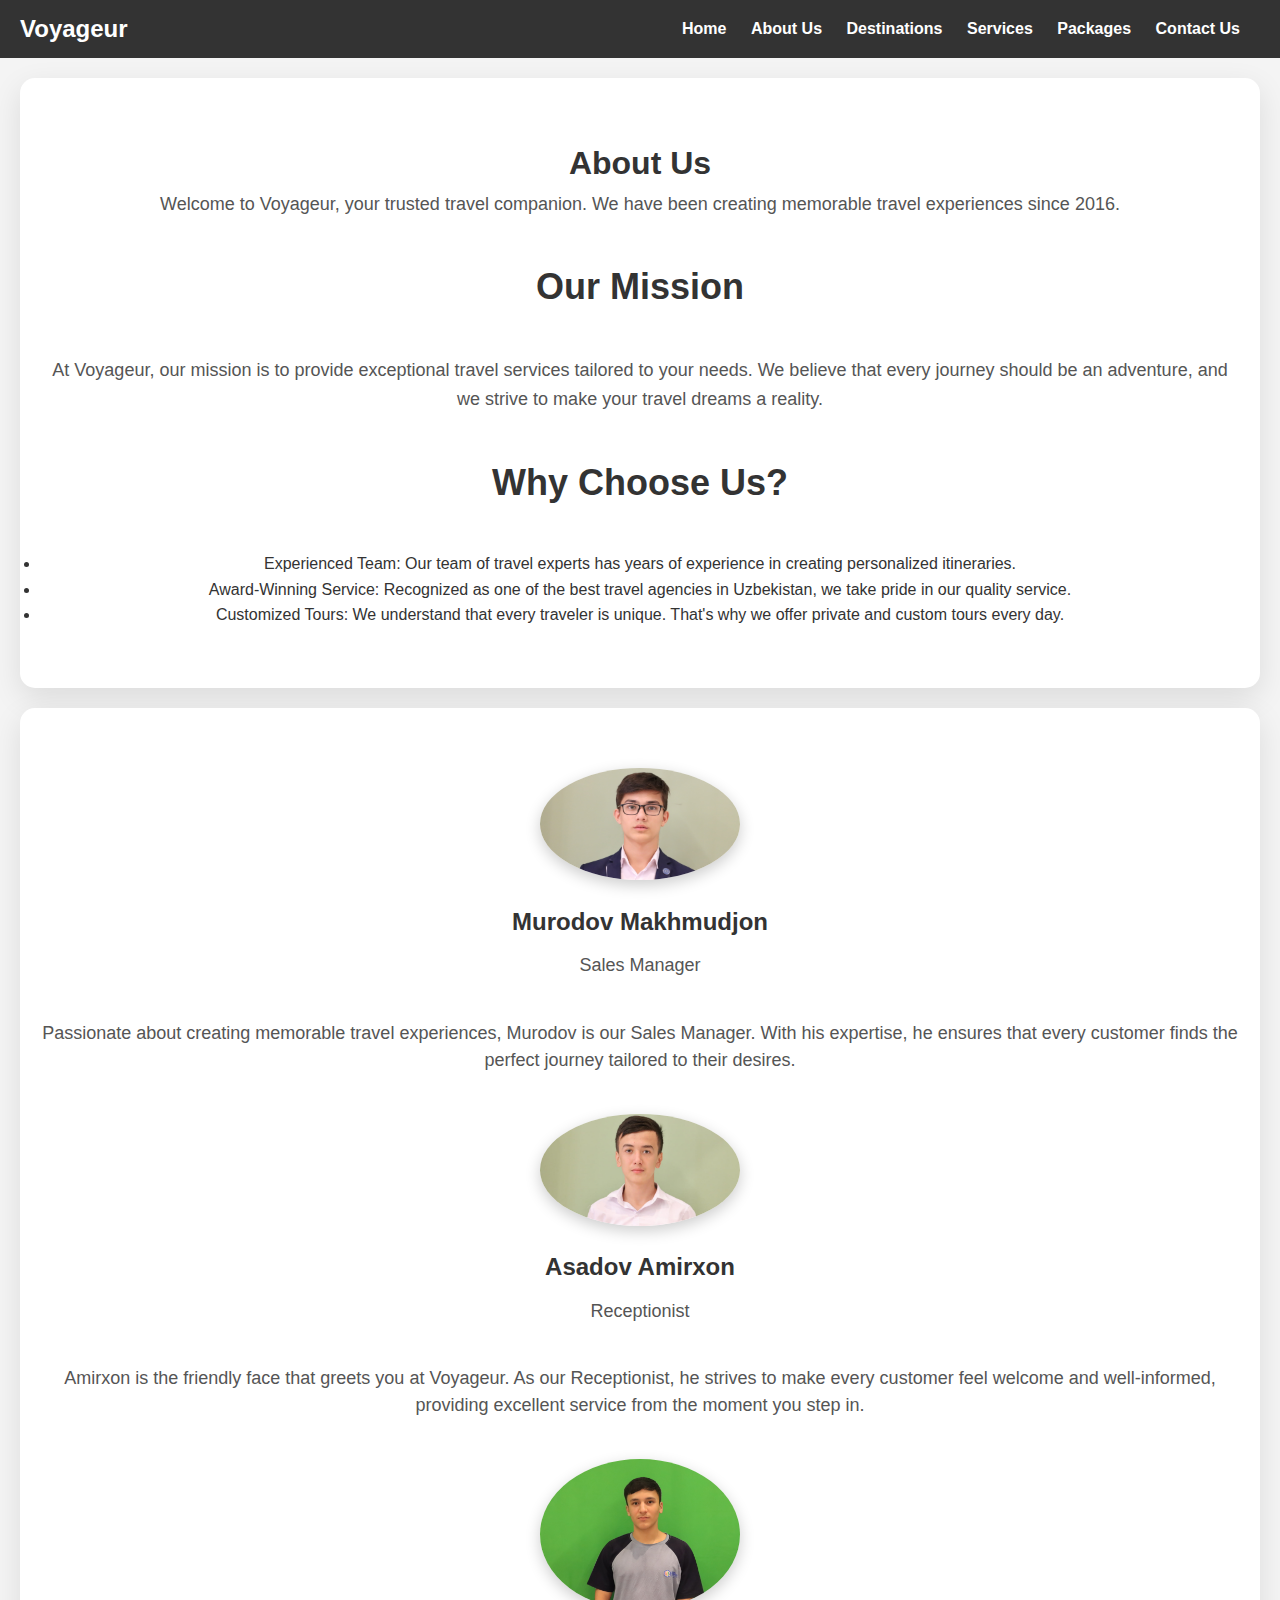
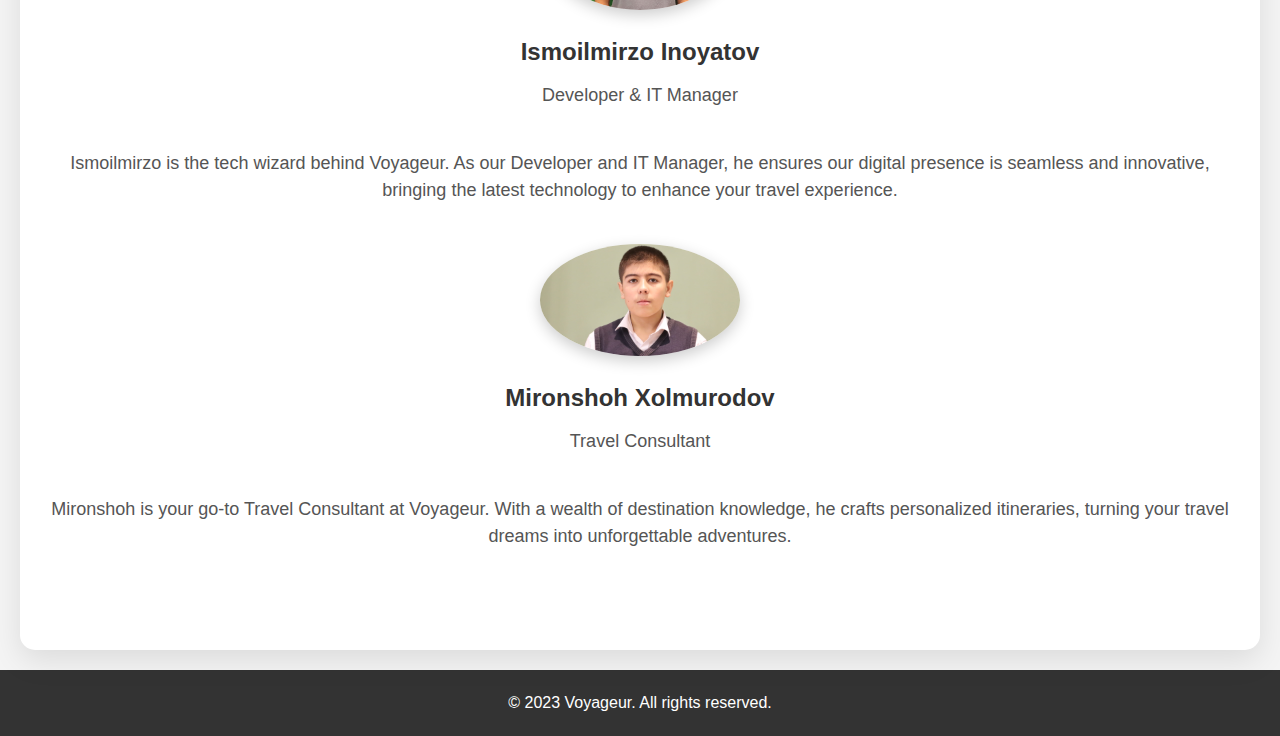
<file: about.html>
<!DOCTYPE html>
<html lang="en">
<head>
    <meta charset="UTF-8">
    <meta name="viewport" content="width=device-width, initial-scale=1.0">
    <link rel="stylesheet" href="styles.css">
    <title>About Us - Voyageur</title>
</head>
<body>

<!-- Header and Navigation (You can include these in all pages) -->
<header>
    <div class="logo">Voyageur</div>
    <nav>
        <ul>
            <li><a href="index.html">Home</a></li>
            <li><a href="about.html">About Us</a></li>
            <li><a href="destinations.html">Destinations</a></li>
            <li><a href="services.html">Services</a></li>
            <li><a href="packages.html">Packages</a></li>
            <li><a href="contact.html">Contact Us</a></li>
        </ul>
    </nav>
</header>

<!-- Main Content -->
<section class="about-section">
    <h1>About Us</h1>
    <p>Welcome to Voyageur, your trusted travel companion. We have been creating memorable travel experiences since 2016.</p>
    
    <h2>Our Mission</h2>
    <p>At Voyageur, our mission is to provide exceptional travel services tailored to your needs. We believe that every journey should be an adventure, and we strive to make your travel dreams a reality.</p>
    
    <h2>Why Choose Us?</h2>
    <ul>
        <li>Experienced Team: Our team of travel experts has years of experience in creating personalized itineraries.</li>
        <li>Award-Winning Service: Recognized as one of the best travel agencies in Uzbekistan, we take pride in our quality service.</li>
        <li>Customized Tours: We understand that every traveler is unique. That's why we offer private and custom tours every day.</li>
    </ul>
</section>

<section class="about-section">
    <div class="team-member">
        <img src="maxa.jpg" alt="Murodov Makhmudjon">
        <h3>Murodov Makhmudjon</h3>
        <p class="job-title">Sales Manager</p>
        <p class="description">Passionate about creating memorable travel experiences, Murodov is our Sales Manager. With his expertise, he ensures that every customer finds the perfect journey tailored to their desires.</p>
    </div>

    <div class="team-member">
        <img src="amirxon.jpg" alt="Asadov Amirxon">
        <h3>Asadov Amirxon</h3>
        <p class="job-title">Receptionist</p>
        <p class="description">Amirxon is the friendly face that greets you at Voyageur. As our Receptionist, he strives to make every customer feel welcome and well-informed, providing excellent service from the moment you step in.</p>
    </div>

    <div class="team-member">
        <img src="ismoilmirzo.jpg" alt="Ismoilmirzo Inoyatov">
        <h3>Ismoilmirzo Inoyatov</h3>
        <p class="job-title">Developer & IT Manager</p>
        <p class="description">Ismoilmirzo is the tech wizard behind Voyageur. As our Developer and IT Manager, he ensures our digital presence is seamless and innovative, bringing the latest technology to enhance your travel experience.</p>
    </div>

    <div class="team-member">
        <img src="miron.jpg" alt="Mironshoh Xolmurodov">
        <h3>Mironshoh Xolmurodov</h3>
        <p class="job-title">Travel Consultant</p>
        <p class="description">Mironshoh is your go-to Travel Consultant at Voyageur. With a wealth of destination knowledge, he crafts personalized itineraries, turning your travel dreams into unforgettable adventures.</p>
    </div>
</section>


<!-- Footer (You can include this in all pages) -->
<footer>
    <p>&copy; 2023 Voyageur. All rights reserved.</p>
</footer>

</body>
</html>
</file>
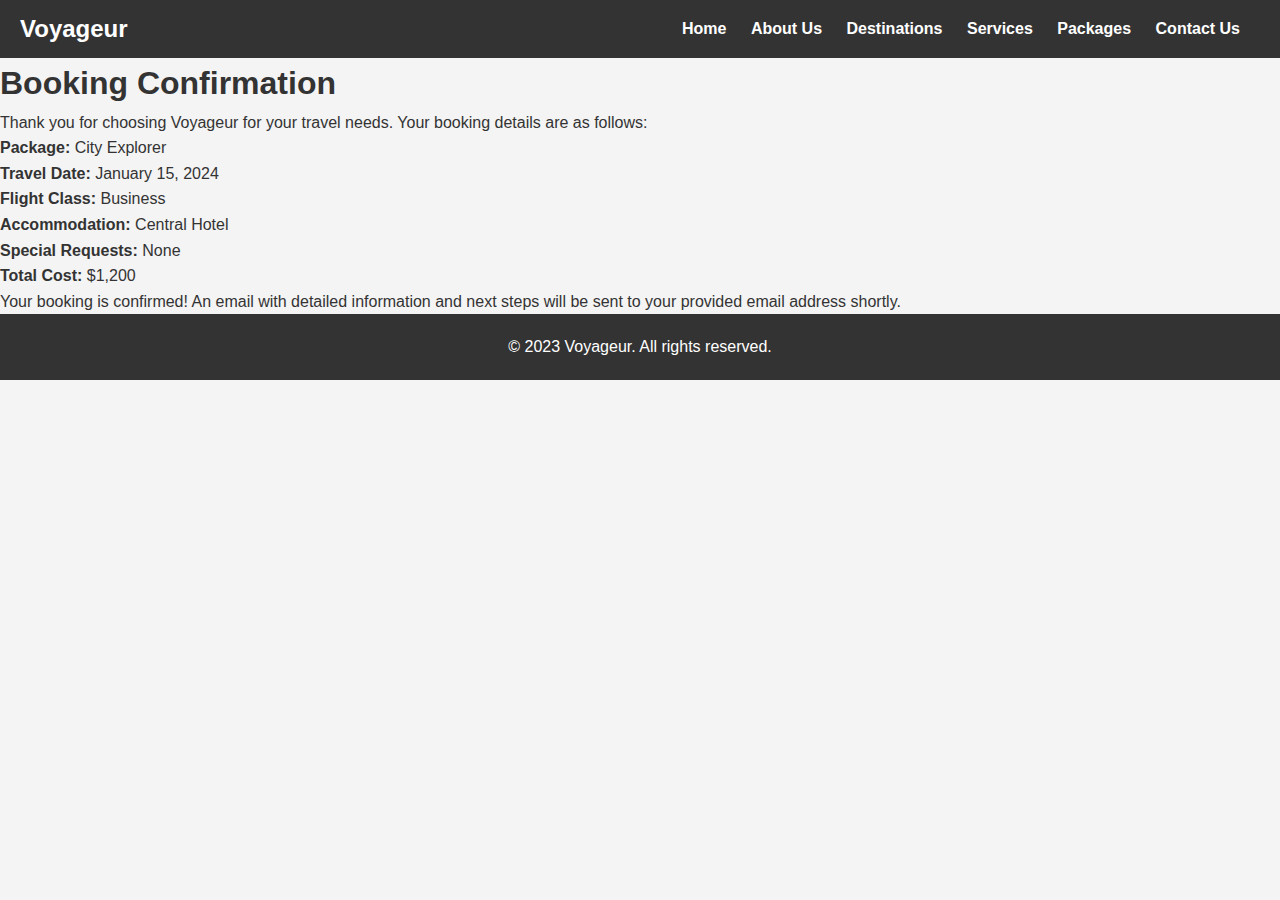
<file: confirmation.html>
<!DOCTYPE html>
<html lang="en">
<head>
    <meta charset="UTF-8">
    <meta name="viewport" content="width=device-width, initial-scale=1.0">
    <link rel="stylesheet" href="styles.css">
    <title>Booking Confirmation - Voyageur</title>
</head>
<body>

<!-- Header and Navigation (You can include these in all pages) -->
<header>
    <div class="logo">Voyageur</div>
    <nav>
        <ul>
            <li><a href="index.html">Home</a></li>
            <li><a href="about.html">About Us</a></li>
            <li><a href="destinations.html">Destinations</a></li>
            <li><a href="services.html">Services</a></li>
            <li><a href="packages.html">Packages</a></li>
            <li><a href="contact.html">Contact Us</a></li>
        </ul>
    </nav>
</header>

<!-- Main Content -->
<section class="confirmation-section">
    <h1>Booking Confirmation</h1>
    
    <!-- Booking Details -->
    <div class="booking-details">
        <p>Thank you for choosing Voyageur for your travel needs. Your booking details are as follows:</p>
        <ul>
            <li><strong>Package:</strong> City Explorer</li>
            <li><strong>Travel Date:</strong> January 15, 2024</li>
            <li><strong>Flight Class:</strong> Business</li>
            <li><strong>Accommodation:</strong> Central Hotel</li>
            <li><strong>Special Requests:</strong> None</li>
            <li><strong>Total Cost:</strong> $1,200</li>
        </ul>
    </div>

    <!-- Additional Information or Next Steps -->
    <div class="additional-info">
        <p>Your booking is confirmed! An email with detailed information and next steps will be sent to your provided email address shortly.</p>
    </div>
</section>

<!-- Footer (You can include this in all pages) -->
<footer>
    <p>&copy; 2023 Voyageur. All rights reserved.</p>
</footer>

</body>
</html>
</file>
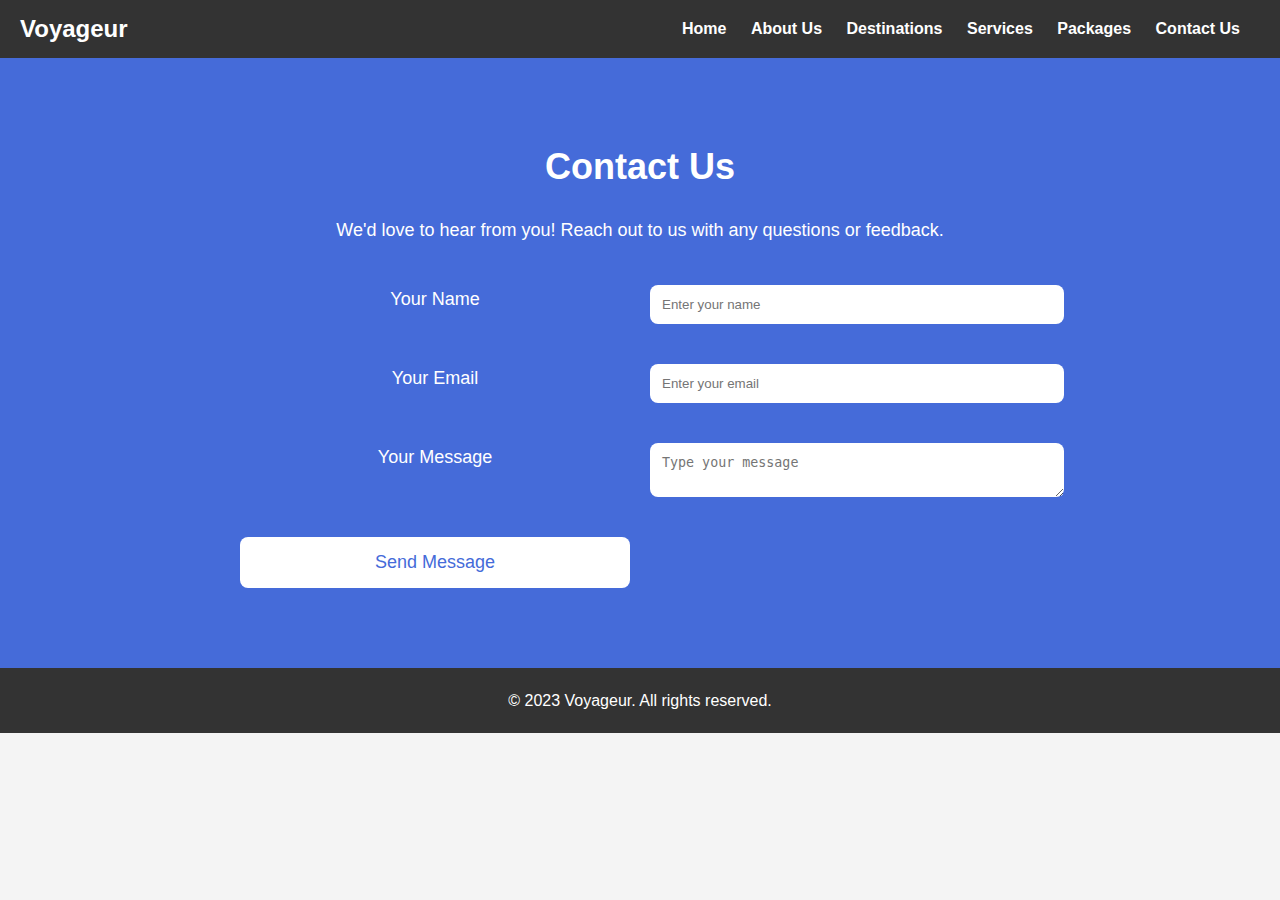
<file: contact.html>
<!DOCTYPE html>
<html lang="en">
<head>
    <meta charset="UTF-8">
    <meta name="viewport" content="width=device-width, initial-scale=1.0">
    <link rel="stylesheet" href="styles.css">
    <title>Contact Us - Voyageur</title>
</head>
<body>


<!-- Header and Navigation (You can include these in all pages) -->
<header>
    <div class="logo">Voyageur</div>
    <nav>
        <ul>
            <li><a href="index.html">Home</a></li>
            <li><a href="about.html">About Us</a></li>
            <li><a href="destinations.html">Destinations</a></li>
            <li><a href="services.html">Services</a></li>
            <li><a href="packages.html">Packages</a></li>
            <li><a href="contact.html">Contact Us</a></li>
        </ul>
    </nav>
</header>

<!-- Main Content -->
<section class="contact-section">
    <div class="contact-container">
        <h2>Contact Us</h2>
        <p>We'd love to hear from you! Reach out to us with any questions or feedback.</p>
        
        <div class="contact-form">
            <label for="name">Your Name</label>
            <input type="text" id="name" name="name" placeholder="Enter your name">

            <label for="email">Your Email</label>
            <input type="email" id="email" name="email" placeholder="Enter your email">

            <label for="message">Your Message</label>
            <textarea id="message" name="message" placeholder="Type your message"></textarea>

            <button type="submit">Send Message</button>
        </div>
    </div>
</section>


<!-- Footer (You can include this in all pages) -->
<footer>
    <p>&copy; 2023 Voyageur. All rights reserved.</p>
</footer>

</body>
</html>
</file>
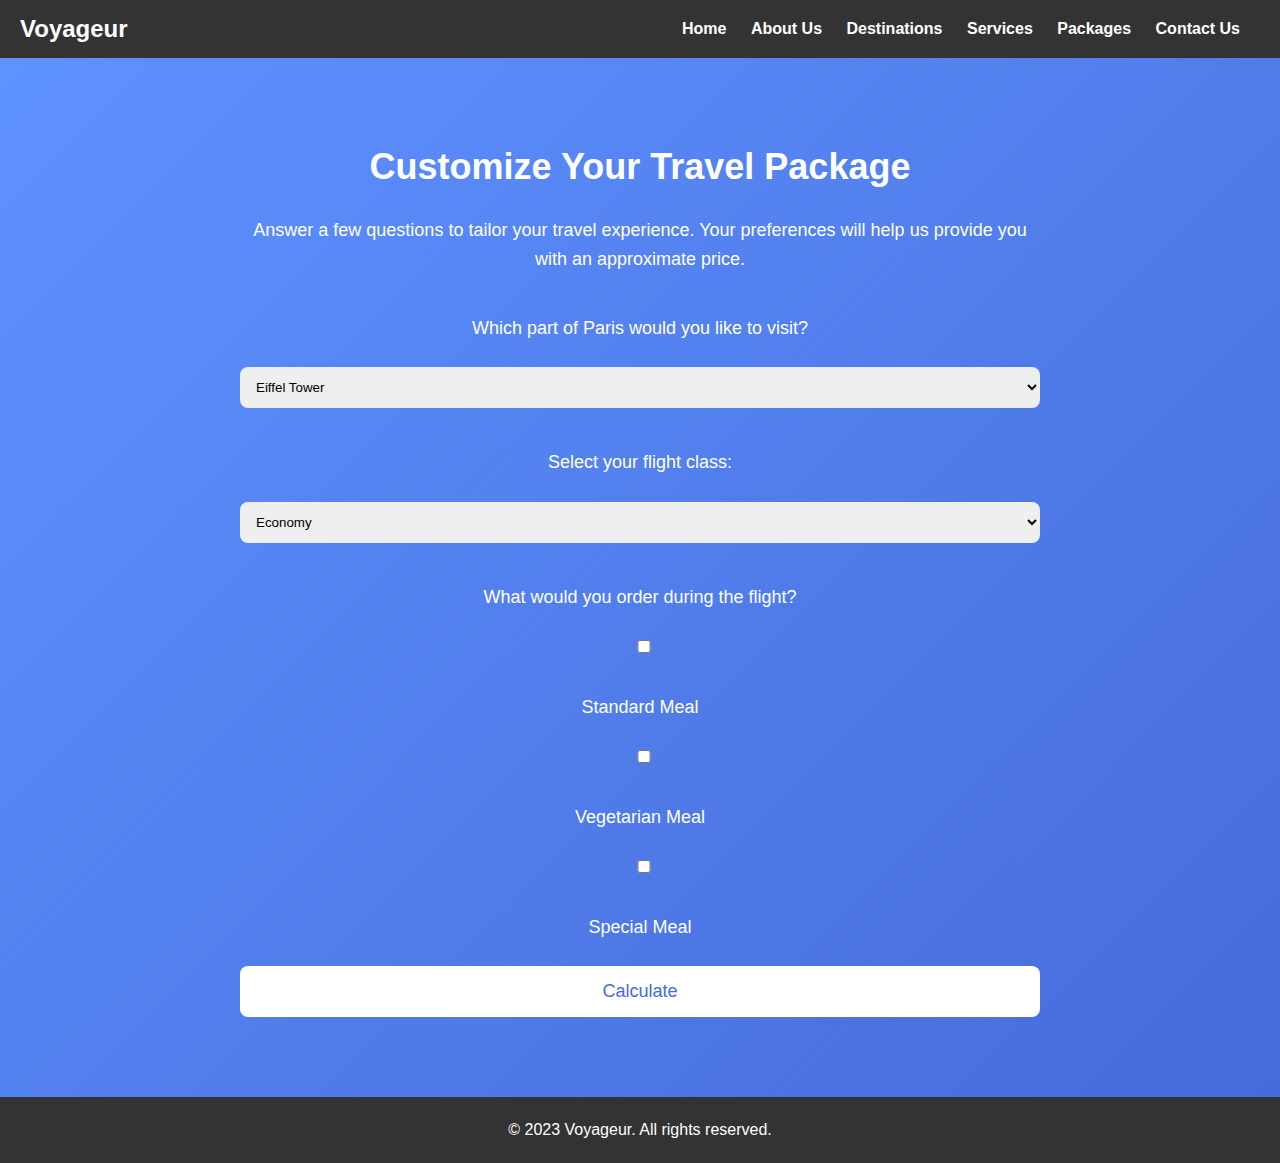
<file: customize.html>
<!DOCTYPE html>
<html lang="en">
<head>
    <meta charset="UTF-8">
    <meta name="viewport" content="width=device-width, initial-scale=1.0">
    <link rel="stylesheet" href="styles.css">
    <title>Customize Your Package - Voyageur</title>
</head>
<body>


<!-- Header and Navigation (You can include these in all pages) -->
<header>
    <div class="logo">Voyageur</div>
    <nav>
        <ul>
            <li><a href="index.html">Home</a></li>
            <li><a href="about.html">About Us</a></li>
            <li><a href="destinations.html">Destinations</a></li>
            <li><a href="services.html">Services</a></li>
            <li><a href="packages.html">Packages</a></li>
            <li><a href="contact.html">Contact Us</a></li>
        </ul>
    </nav>
</header>

<!-- Main Content -->
<section class="customize-section">
    <div class="customize-container">
        <h2>Customize Your Travel Package</h2>
        <p>Answer a few questions to tailor your travel experience. Your preferences will help us provide you with an approximate price.</p>

        <form id="customize-form">
            <label for="paris-location">Which part of Paris would you like to visit?</label>
            <select id="paris-location" name="paris-location">
                <option value="eiffel-tower">Eiffel Tower</option>
                <option value="louvre-museum">Louvre Museum</option>
                <option value="montmartre">Montmartre</option>
            </select>

            <label for="flight-class">Select your flight class:</label>
            <select id="flight-class" name="flight-class">
                <option value="economy">Economy</option>
                <option value="business">Business</option>
                <option value="first-class">First Class</option>
            </select>

            <label for="in-flight-meal">What would you order during the flight?</label>
            <input type="checkbox" id="meal-standard" name="in-flight-meal" value="standard">
            <label for="meal-standard">Standard Meal</label>
            <input type="checkbox" id="meal-vegetarian" name="in-flight-meal" value="vegetarian">
            <label for="meal-vegetarian">Vegetarian Meal</label>
            <input type="checkbox" id="meal-special" name="in-flight-meal" value="special">
            <label for="meal-special">Special Meal</label>

            <button type="button" onclick="calculatePrice()">Calculate</button>
        </form>

        <div id="result-container" style="display: none;">
            <h3>Your Approximate Price:</h3>
            <p id="approx-price">$0</p>
        </div>
    </div>
</section>


<!-- Footer (You can include this in all pages) -->
<footer>
    <p>&copy; 2023 Voyageur. All rights reserved.</p>
</footer>

<!-- JavaScript for Cost Calculation -->
<script src="customize.js"></script>

</body>
</html>
</file>
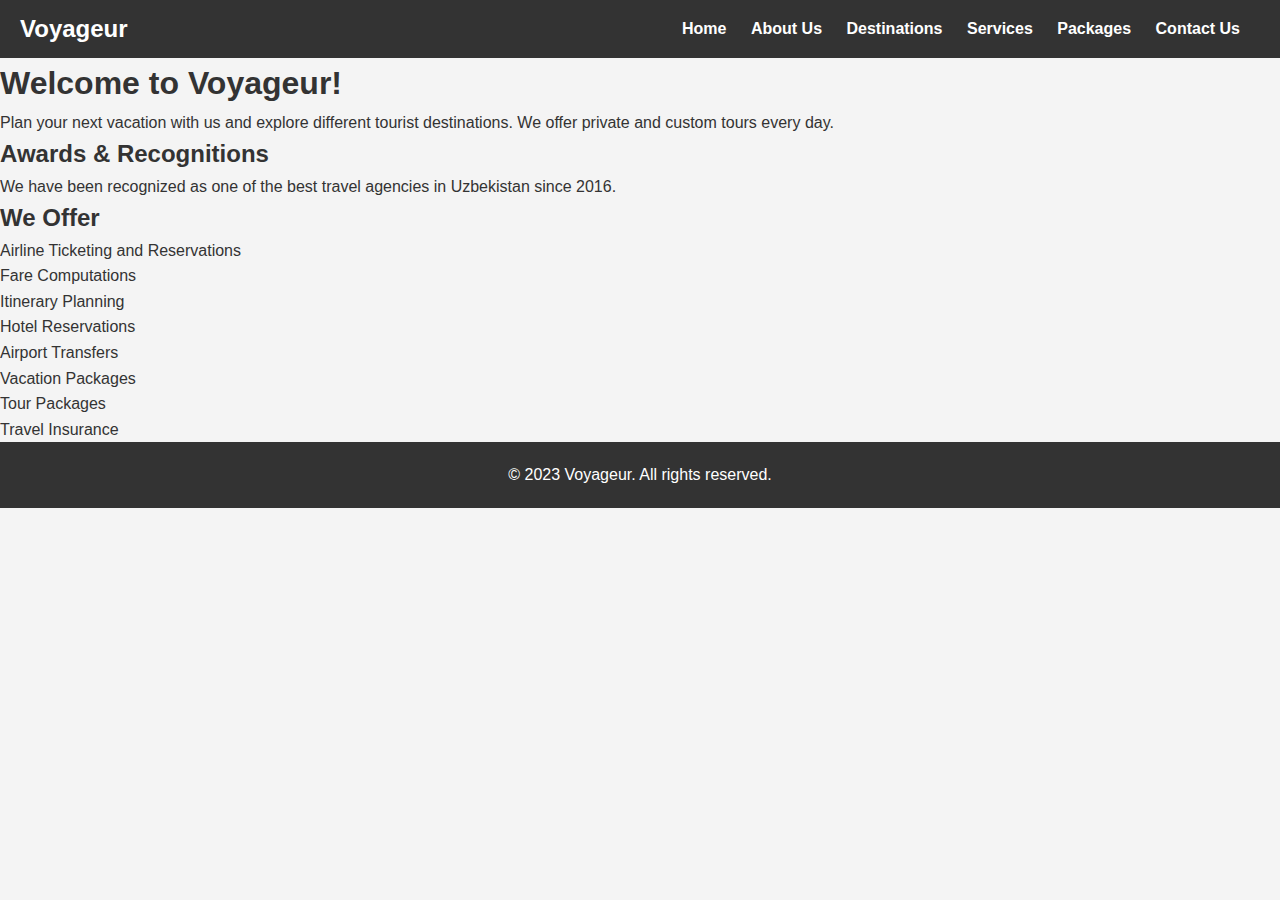
<file: home.html>
<!DOCTYPE html>
<html lang="en">
<head>
    <meta charset="UTF-8">
    <meta name="viewport" content="width=device-width, initial-scale=1.0">
    <link rel="stylesheet" href="styles.css">
    <title>Voyageur - Plan Your Next Vacation</title>
</head>
<body>

<!-- Header and Navigation (You can include these in all pages) -->
<header>
    <div class="logo">Voyageur</div>
    <nav>
        <ul>
            <li><a href="index.html">Home</a></li>
            <li><a href="about.html">About Us</a></li>
            <li><a href="destinations.html">Destinations</a></li>
            <li><a href="services.html">Services</a></li>
            <li><a href="packages.html">Packages</a></li>
            <li><a href="contact.html">Contact Us</a></li>
        </ul>
    </nav>
</header>

<!-- Main Content -->
<section class="home-section">
    <h1>Welcome to Voyageur!</h1>
    <p>Plan your next vacation with us and explore different tourist destinations. We offer private and custom tours every day.</p>

    <h2>Awards & Recognitions</h2>
    <p>We have been recognized as one of the best travel agencies in Uzbekistan since 2016.</p>

    <h2>We Offer</h2>
    <ul>
        <li>Airline Ticketing and Reservations</li>
        <li>Fare Computations</li>
        <li>Itinerary Planning</li>
        <li>Hotel Reservations</li>
        <li>Airport Transfers</li>
        <li>Vacation Packages</li>
        <li>Tour Packages</li>
        <li>Travel Insurance</li>
    </ul>
</section>

<!-- Footer (You can include this in all pages) -->
<footer>
    <p>&copy; 2023 Voyageur. All rights reserved.</p>
</footer>

</body>
</html>
</file>
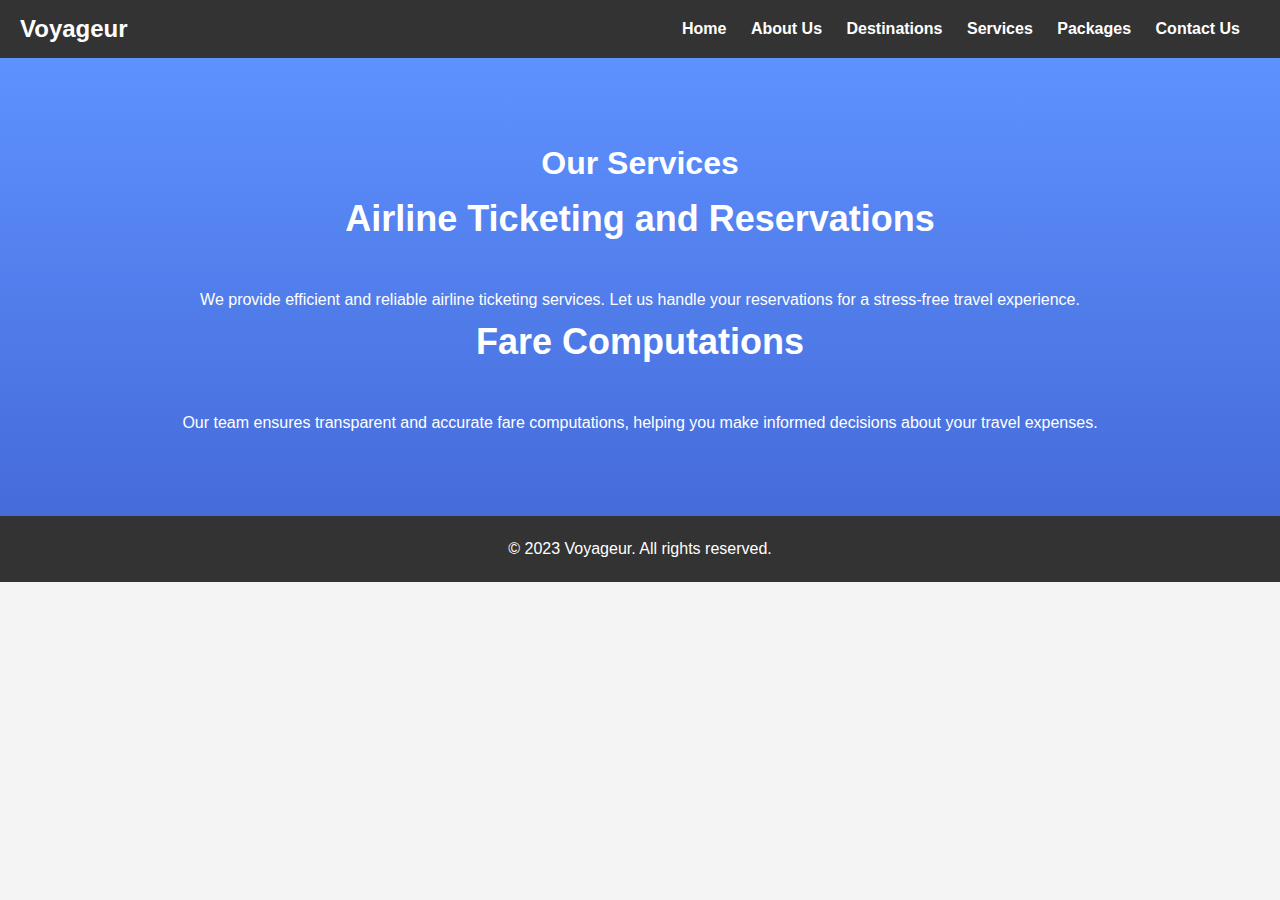
<file: services.html>
<!DOCTYPE html>
<html lang="en">
<head>
    <meta charset="UTF-8">
    <meta name="viewport" content="width=device-width, initial-scale=1.0">
    <link rel="stylesheet" href="styles.css">
    <title>Services - Voyageur</title>
</head>
<body>

<!-- Header and Navigation (You can include these in all pages) -->
<header>
    <div class="logo">Voyageur</div>
    <nav>
        <ul>
            <li><a href="index.html">Home</a></li>
            <li><a href="about.html">About Us</a></li>
            <li><a href="destinations.html">Destinations</a></li>
            <li><a href="services.html">Services</a></li>
            <li><a href="packages.html">Packages</a></li>
            <li><a href="contact.html">Contact Us</a></li>
        </ul>
    </nav>
</header>

<!-- Main Content -->
<section class="services-section">
    <h1>Our Services</h1>
    
    <!-- Service 1: Airline Ticketing and Reservations -->
    <article class="service">
        <h2>Airline Ticketing and Reservations</h2>
        <p>We provide efficient and reliable airline ticketing services. Let us handle your reservations for a stress-free travel experience.</p>
    </article>

    <!-- Service 2: Fare Computations -->
    <article class="service">
        <h2>Fare Computations</h2>
        <p>Our team ensures transparent and accurate fare computations, helping you make informed decisions about your travel expenses.</p>
    </article>

    <!-- Add more services as needed -->

</section>

<!-- Footer (You can include this in all pages) -->
<footer>
    <p>&copy; 2023 Voyageur. All rights reserved.</p>
</footer>

</body>
</html>
</file>
<file: styles.css>
/* Reset some default styles */
body, h1, h2, h3, p, ul, li, figure {
    margin: 0;
    padding: 0;
}

body {
    font-family: 'Arial', sans-serif;
    line-height: 1.6;
    background-color: #f8f8f8;
    color: #333;
}

/* Header Styles */
header {
    background-color: #333;
    color: #fff;
    padding: 10px 20px;
    display: flex;
    justify-content: space-between;
    align-items: center;
}

.logo {
    font-size: 24px;
    font-weight: bold;
}

nav ul {
    list-style: none;
}

nav ul li {
    display: inline-block;
    margin-right: 20px;
}

nav a {
    text-decoration: none;
    color: #fff;
    font-weight: bold;
    font-size: 16px;
}

/* Hero Section Styles */
.hero-section {
    text-align: center;
    padding: 80px 20px;
    background: linear-gradient(to bottom, #5e92ff, #456bd9);
    color: #fff;
}

.hero-section h1 {
    font-size: 36px;
    margin-bottom: 20px;
}

.hero-section p {
    font-size: 18px;
    margin-bottom: 40px;
}

.cta-button {
    display: inline-block;
    background-color: #fff;
    color: #456bd9;
    padding: 10px 20px;
    text-decoration: none;
    font-weight: bold;
    font-size: 16px;
    border-radius: 5px;
}

.cta-button:hover {
    background-color: #456bd9;
    color: #fff;
}

/* About Section Styles */
.about-section {
    text-align: center;
    padding: 60px 20px;
}

.about-section h2 {
    font-size: 30px;
    margin-bottom: 20px;
}

.about-section p {
    font-size: 18px;
    margin-bottom: 40px;
}

.learn-more-button {
    display: inline-block;
    background-color: #456bd9;
    color: #fff;
    padding: 10px 20px;
    text-decoration: none;
    font-weight: bold;
    font-size: 16px;
    border-radius: 5px;
}

.learn-more-button:hover {
    background-color: #5e92ff;
}

/* Services Section Styles */
.services-section {
    text-align: center;
    padding: 80px 20px;
}

.services-section h2 {
    font-size: 30px;
    margin-bottom: 40px;
}

.services-section ul {
    list-style: none;
}

.services-section li {
    font-size: 18px;
    margin-bottom: 15px;
}

.explore-services-button {
    display: inline-block;
    background-color: #456bd9;
    color: #fff;
    padding: 10px 20px;
    text-decoration: none;
    font-weight: bold;
    font-size: 16px;
    border-radius: 5px;
}

.explore-services-button:hover {
    background-color: #5e92ff;
}

/* Featured Destinations Section Styles */
.featured-destinations {
    text-align: center;
    padding: 60px 20px;
}

.featured-destinations h2 {
    font-size: 30px;
    margin-bottom: 40px;
}

.destination {
    margin-bottom: 40px;
}

.destination img {
    width: 100%;
    max-height: 300px;
    object-fit: cover;
    border-radius: 5px;
}

.destination h3 {
    font-size: 24px;
    margin-top: 10px;
    margin-bottom: 15px;
}

.destination p {
    font-size: 18px;
}

/* CTA Section Styles */
.cta-section {
    text-align: center;
    padding: 80px 20px;
    background-color: #456bd9;
    color: #fff;
}

.cta-section h2 {
    font-size: 30px;
    margin-bottom: 20px;
}

.cta-section p {
    font-size: 18px;
    margin-bottom: 40px;
}

.cta-button {
    display: inline-block;
    background-color: #fff;
    color: #456bd9;
    padding: 10px 20px;
    text-decoration: none;
    font-weight: bold;
    font-size: 16px;
    border-radius: 5px;
}

.cta-button:hover {
    background-color: #5e92ff;
    color: #fff;
}

/* Footer Styles */
footer {
    text-align: center;
    padding: 20px;
    background-color: #333;
    color: #fff;
}

/* Responsive Styles */
@media only screen and (max-width: 768px) {
    header {
        flex-direction: column;
        align-items: flex-start;
    }

    nav ul {
        margin-top: 10px;
    }

    nav ul li {
        display: block;
        margin-bottom: 10px;
    }

    .hero-section {
        padding: 60px 20px;
    }

    .about-section,
    .services-section,
    .featured-destinations,
    .cta-section {
        padding: 40px 20px;
    }
}
/* ... (Previous styles remain unchanged) */

/* Hero Section Styles */
.hero-section {
    position: relative;
    text-align: center;
    padding: 80px 20px;
    background: linear-gradient(to bottom, #5e92ff, #456bd9);
    color: #fff;
    overflow: hidden;
}

.hero-section h1 {
    font-size: 36px;
    margin-bottom: 20px;
    color: #fff;
}

.hero-section p {
    font-size: 18px;
    margin-bottom: 40px;
    color: #fff;
}

.cta-button {
    display: inline-block;
    background-color: #fff;
    color: #456bd9;
    padding: 10px 20px;
    text-decoration: none;
    font-weight: bold;
    font-size: 16px;
    border-radius: 5px;
    transition: background-color 0.3s, color 0.3s;
}

.cta-button:hover {
    background-color: #456bd9;
    color: #fff;
}

/* About Section Styles */
.about-section {
    position: relative;
    text-align: center;
    padding: 60px 20px;
    background-color: #fff;
    box-shadow: 0px 5px 20px rgba(0, 0, 0, 0.1);
}

.about-section h2 {
    font-size: 30px;
    margin-bottom: 20px;
    color: #333;
}

.about-section p {
    font-size: 18px;
    margin-bottom: 40px;
    color: #555;
}

.learn-more-button {
    display: inline-block;
    background-color: #456bd9;
    color: #fff;
    padding: 10px 20px;
    text-decoration: none;
    font-weight: bold;
    font-size: 16px;
    border-radius: 5px;
    transition: background-color 0.3s, color 0.3s;
}

.learn-more-button:hover {
    background-color: #5e92ff;
}

/* Services Section Styles */
.services-section {
    position: relative;
    text-align: center;
    padding: 80px 20px;
    background: linear-gradient(to bottom, #5e92ff, #456bd9);
    color: #fff;
    overflow: hidden;
}

.services-section h2 {
    font-size: 30px;
    margin-bottom: 40px;
    color: #fff;
}

.services-section ul {
    list-style: none;
}

.services-section li {
    font-size: 18px;
    margin-bottom: 15px;
    color: #fff;
}

.explore-services-button {
    display: inline-block;
    background-color: #456bd9;
    color: #fff;
    padding: 10px 20px;
    text-decoration: none;
    font-weight: bold;
    font-size: 16px;
    border-radius: 5px;
    transition: background-color 0.3s, color 0.3s;
}

.explore-services-button:hover {
    background-color: #5e92ff;
}

/* Featured Destinations Section Styles */
.featured-destinations {
    position: relative;
    text-align: center;
    padding: 60px 20px;
    background-color: #fff;
    box-shadow: 0px 5px 20px rgba(0, 0, 0, 0.1);
}

.featured-destinations h2 {
    font-size: 30px;
    margin-bottom: 40px;
    color: #333;
}

.destination {
    margin-bottom: 40px;
    overflow: hidden;
    border-radius: 5px;
    box-shadow: 0px 5px 20px rgba(0, 0, 0, 0.1);
    transition: transform 0.3s;
}

.destination:hover {
    transform: scale(1.05);
}

.destination img {
    width: 100%;
    max-height: 300px;
    object-fit: cover;
    border-radius: 5px;
    transition: transform 0.3s;
}

.destination:hover img {
    transform: scale(1.1);
}

.destination h3 {
    font-size: 24px;
    margin-top: 10px;
    margin-bottom: 15px;
    color: #333;
}

.destination p {
    font-size: 18px;
    color: #555;
}

/* CTA Section Styles */
.cta-section {
    position: relative;
    text-align: center;
    padding: 80px 20px;
    background: linear-gradient(to bottom, #5e92ff, #456bd9);
    color: #fff;
    overflow: hidden;
}

.cta-section h2 {
    font-size: 30px;
    margin-bottom: 20px;
}

.cta-section p {
    font-size: 18px;
    margin-bottom: 40px;
}

.cta-button {
    display: inline-block;
    background-color: #fff;
    color: #456bd9;
    padding: 10px 20px;
    text-decoration: none;
    font-weight: bold;
    font-size: 16px;
    border-radius: 5px;
    transition: background-color 0.3s, color 0.3s;
}

.cta-button:hover {
    background-color: #456bd9;
    color: #fff;
}

/* Footer Styles */
footer {
    text-align: center;
    padding: 20px;
    background-color: #333;
    color: #fff;
}

/* Responsive Styles */
/* ... (Previous responsive styles remain unchanged) */

.hero-section {
    position: relative;
    text-align: center;
    padding: 80px 20px;
    background: linear-gradient(to bottom, #5e92ff, #456bd9);
    color: #fff;
    overflow: hidden;
}

.hero-section h1 {
    font-size: 48px;
    margin-bottom: 20px;
    color: #fff;
}

.hero-section p {
    font-size: 20px;
    margin-bottom: 40px;
    color: #fff;
}

.cta-button {
    display: inline-block;
    background-color: #fff;
    color: #456bd9;
    padding: 15px 30px;
    text-decoration: none;
    font-weight: bold;
    font-size: 20px;
    border-radius: 8px;
    transition: background-color 0.3s, color 0.3s, transform 0.3s;
}

.cta-button:hover {
    background-color: #456bd9;
    color: #fff;
    transform: scale(1.1);
}

/* About Section Styles */
.about-section {
    position: relative;
    text-align: center;
    padding: 60px 20px;
    background-color: #fff;
    box-shadow: 0px 5px 20px rgba(0, 0, 0, 0.1);
}

.about-section h2 {
    font-size: 36px;
    margin-bottom: 20px;
    color: #333;
}

.about-section p {
    font-size: 18px;
    margin-bottom: 40px;
    color: #555;
}

.learn-more-button {
    display: inline-block;
    background-color: #456bd9;
    color: #fff;
    padding: 15px 30px;
    text-decoration: none;
    font-weight: bold;
    font-size: 20px;
    border-radius: 8px;
    transition: background-color 0.3s, color 0.3s, transform 0.3s;
}

.learn-more-button:hover {
    background-color: #5e92ff;
    transform: scale(1.1);
}

/* Services Section Styles */
.services-section {
    position: relative;
    text-align: center;
    padding: 80px 20px;
    background: linear-gradient(to bottom, #5e92ff, #456bd9);
    color: #fff;
    overflow: hidden;
}

.services-section h2 {
    font-size: 36px;
    margin-bottom: 40px;
    color: #fff;
}

.services-section ul {
    list-style: none;
}

.services-section li {
    font-size: 20px;
    margin-bottom: 20px;
    color: #fff;
}

.explore-services-button {
    display: inline-block;
    background-color: #456bd9;
    color: #fff;
    padding: 15px 30px;
    text-decoration: none;
    font-weight: bold;
    font-size: 20px;
    border-radius: 8px;
    transition: background-color 0.3s, color 0.3s, transform 0.3s;
}

.explore-services-button:hover {
    background-color: #5e92ff;
    transform: scale(1.1);
}

/* Featured Destinations Section Styles */
.featured-destinations {
    position: relative;
    text-align: center;
    padding: 60px 20px;
    background-color: #fff;
    box-shadow: 0px 5px 20px rgba(0, 0, 0, 0.1);
}

.featured-destinations h2 {
    font-size: 36px;
    margin-bottom: 40px;
    color: #333;
}

.destination {
    position: relative;
    margin-bottom: 40px;
    overflow: hidden;
    border-radius: 8px;
    box-shadow: 0px 5px 20px rgba(0, 0, 0, 0.1);
    transition: transform 0.3s, box-shadow 0.3s;
}

.destination:hover {
    transform: scale(1.05);
    box-shadow: 0px 10px 30px rgba(0, 0, 0, 0.2);
}

.destination img {
    width: 100%;
    max-height: 300px;
    object-fit: cover;
    border-radius: 8px 8px 0 0;
    transition: transform 0.3s;
}

.destination:hover img {
    transform: scale(1.1);
}

.destination h3 {
    font-size: 28px;
    margin-top: 15px;
    margin-bottom: 15px;
    color: #333;
}

.destination p {
    font-size: 18px;
    color: #555;
}

/* CTA Section Styles */
.cta-section {
    position: relative;
    text-align: center;
    padding: 80px 20px;
    background: linear-gradient(to bottom, #5e92ff, #456bd9);
    color: #fff;
    overflow: hidden;
}

.cta-section h2 {
    font-size: 36px;
    margin-bottom: 20px;
}

.cta-section p {
    font-size: 20px;
    margin-bottom: 40px;
}

.cta-button {
    display: inline-block;
    background-color: #fff;
    color: #456bd9;
    padding: 15px 30px;
    text-decoration: none;
    font-weight: bold;
    font-size: 20px;
    border-radius: 8px;
    transition: background-color 0.3s, color 0.3s, transform 0.3s;
}

.cta-button:hover {
    background-color: #456bd9;
    color: #fff;
    transform: scale(1.1);
}


.about-section {
    position: relative;
    text-align: center;
    padding: 60px 20px;
    background-color: #fff;
    box-shadow: 0px 5px 20px rgba(0, 0, 0, 0.1);
}

.about-section h2 {
    font-size: 36px;
    margin-bottom: 40px;
    color: #333;
}

.team-member {
    position: relative;
    margin-bottom: 40px;
}

.team-member img {
    width: 100%;
    max-width: 300px;
    border-radius: 50%;
    box-shadow: 0px 5px 15px rgba(0, 0, 0, 0.2);
    transition: transform 0.3s, box-shadow 0.3s;
}

.team-member:hover img {
    transform: scale(1.1);
    box-shadow: 0px 10px 30px rgba(0, 0, 0, 0.3);
}

.team-member h3 {
    font-size: 24px;
    margin-top: 15px;
    margin-bottom: 10px;
    color: #333;
}

.job-title {
    font-size: 18px;
    color: #555;
    margin-bottom: 10px;
}

.description {
    font-size: 16px;
    color: #777;
    line-height: 1.5;
}


body {
    font-family: 'Roboto', sans-serif;
    line-height: 1.6;
    background-color: #f4f4f4;
    color: #333;
}

/* Header Styles */
/* ... (Header styles remain unchanged) ... */

/* About Section Styles */
.about-section {
    position: relative;
    text-align: center;
    padding: 60px 20px;
    background-color: #fff;
    box-shadow: 0px 10px 30px rgba(0, 0, 0, 0.1);
    border-radius: 15px;
    margin: 20px;
    transition: transform 0.3s, box-shadow 0.3s;
}

.about-section:hover {
    transform: scale(1.02);
    box-shadow: 0px 15px 40px rgba(0, 0, 0, 0.2);
}

.about-section h2 {
    font-size: 36px;
    margin-bottom: 40px;
    color: #333;
}

.team-member {
    position: relative;
    margin-bottom: 40px;
}

.team-member img {
    width: 100%;
    max-width: 200px;
    border-radius: 50%;
    box-shadow: 0px 5px 15px rgba(0, 0, 0, 0.2);
    transition: transform 0.3s, box-shadow 0.3s;
}

.team-member:hover img {
    transform: scale(1.1);
    box-shadow: 0px 10px 30px rgba(0, 0, 0, 0.3);
}

.team-member h3 {
    font-size: 24px;
    margin-top: 15px;
    margin-bottom: 10px;
    color: #333;
}

.job-title {
    font-size: 18px;
    color: #555;
    margin-bottom: 10px;
}

.description {
    font-size: 16px;
    color: #777;
    line-height: 1.5;
}


/* ... (Previous styles remain unchanged) */

/* Contact Section Styles */
.contact-section {
    position: relative;
    text-align: center;
    padding: 80px 20px;
    background-color: #456bd9;
    color: #fff;
}

.contact-container {
    max-width: 800px;
    margin: 0 auto;
}

.contact-section h2 {
    font-size: 36px;
    margin-bottom: 20px;
}

.contact-section p {
    font-size: 18px;
    margin-bottom: 40px;
}

.contact-form {
    display: grid;
    grid-template-columns: 1fr 1fr;
    gap: 20px;
}

.contact-form label {
    font-size: 18px;
    color: #fff;
    display: block;
    margin-bottom: 5px;
}

.contact-form input,
.contact-form textarea {
    width: 100%;
    padding: 12px;
    border: none;
    border-radius: 8px;
    margin-bottom: 20px;
}

.contact-form textarea {
    resize: vertical;
}

.contact-form button {
    background-color: #fff;
    color: #456bd9;
    padding: 15px 20px;
    border: none;
    border-radius: 8px;
    font-size: 18px;
    cursor: pointer;
    transition: background-color 0.3s, color 0.3s;
}

.contact-form button:hover {
    background-color: #5e92ff;
    color: #fff;
}

/* ... (Footer styles remain unchanged) ... */

/* ... (Previous styles remain unchanged) */

/* Packages Section Styles */
.packages-section {
    position: relative;
    text-align: center;
    padding: 80px 20px;
    background-color: #fff;
    color: #333;
}

.packages-container {
    max-width: 1200px;
    margin: 0 auto;
}

.packages-section h2 {
    font-size: 36px;
    margin-bottom: 20px;
}

.packages-section p {
    font-size: 18px;
    margin-bottom: 40px;
}

.package-card {
    position: relative;
    overflow: hidden;
    border-radius: 15px;
    box-shadow: 0px 10px 30px rgba(0, 0, 0, 0.1);
    transition: transform 0.3s, box-shadow 0.3s;
}

.package-card:hover {
    transform: scale(1.02);
    box-shadow: 0px 15px 40px rgba(0, 0, 0, 0.2);
}

.package-card img {
    width: 100%;
    max-height: 300px;
    object-fit: cover;
    border-radius: 15px 15px 0 0;
}

.package-card h3 {
    font-size: 24px;
    margin-top: 15px;
    margin-bottom: 10px;
    color: #333;
}

.package-description {
    font-size: 16px;
    color: #555;
    margin-bottom: 20px;
}

.package-details {
    display: flex;
    justify-content: space-between;
    align-items: center;
    padding: 15px 20px;
    background-color: #456bd9;
    color: #fff;
    border-radius: 0 0 15px 15px;
}

.price {
    font-size: 20px;
}

.package-details button {
    background-color: #fff;
    color: #456bd9;
    padding: 10px 15px;
    border: none;
    border-radius: 8px;
    font-size: 16px;
    cursor: pointer;
    transition: background-color 0.3s, color 0.3s;
}

.package-details button:hover {
    background-color: #456bd9;
    color: #fff;
}

/* ... (Footer styles remain unchanged) ... */


/* ... (Previous styles remain unchanged) ... */

/* Customize Section Styles */
.customize-section {
    position: relative;
    text-align: center;
    padding: 80px 20px;
    background-color: #f9f9f9;
    color: #333;
}

.customize-container {
    max-width: 800px;
    margin: 0 auto;
}

.customize-section h2 {
    font-size: 36px;
    margin-bottom: 20px;
}

.customize-section p {
    font-size: 18px;
    margin-bottom: 40px;
}

/* Customize Button Styles */
.customize-button {
    background-color: #456bd9;
    color: #fff;
    padding: 10px 15px;
    border: none;
    border-radius: 8px;
    font-size: 16px;
    text-decoration: none;
    cursor: pointer;
    transition: background-color 0.3s, color 0.3s;
}

.customize-button:hover {
    background-color: #5e92ff;
}

/* ... (Footer styles remain unchanged) ... */


/* ... (Previous styles remain unchanged) ... */

/* Customize Section Styles */
.customize-section {
    position: relative;
    text-align: center;
    padding: 80px 20px;
    background: linear-gradient(135deg, #5e92ff, #456bd9); /* Gradient background */
    color: #fff; /* Text color */
}

.customize-container {
    max-width: 800px;
    margin: 0 auto;
}

.customize-section h2 {
    font-size: 36px;
    margin-bottom: 20px;
}

.customize-section p {
    font-size: 18px;
    margin-bottom: 40px;
}

/* Form Styles */
#customize-form {
    display: grid;
    grid-template-columns: 1fr;
    gap: 20px;
}

#customize-form label {
    font-size: 18px;
    color: #fff;
    display: block;
    margin-bottom: 5px;
}

#customize-form select,
#customize-form input[type="checkbox"] {
    width: 100%;
    padding: 12px;
    border: none;
    border-radius: 8px;
    margin-bottom: 20px;
}

#customize-form button {
    background-color: #fff;
    color: #456bd9;
    padding: 15px 20px;
    border: none;
    border-radius: 8px;
    font-size: 18px;
    cursor: pointer;
    transition: background-color 0.3s, color 0.3s;
}

#customize-form button:hover {
    background-color: #5e92ff;
    color: #fff;
}

/* Result Container Styles */
#result-container {
    background-color: #fff;
    color: #333;
    padding: 20px;
    border-radius: 8px;
    margin-top: 20px;
    display: none;
}

#result-container h3 {
    font-size: 24px;
    margin-bottom: 10px;
}

#result-container p {
    font-size: 20px;
}

/* ... (Footer styles remain unchanged) ... */
</file>
